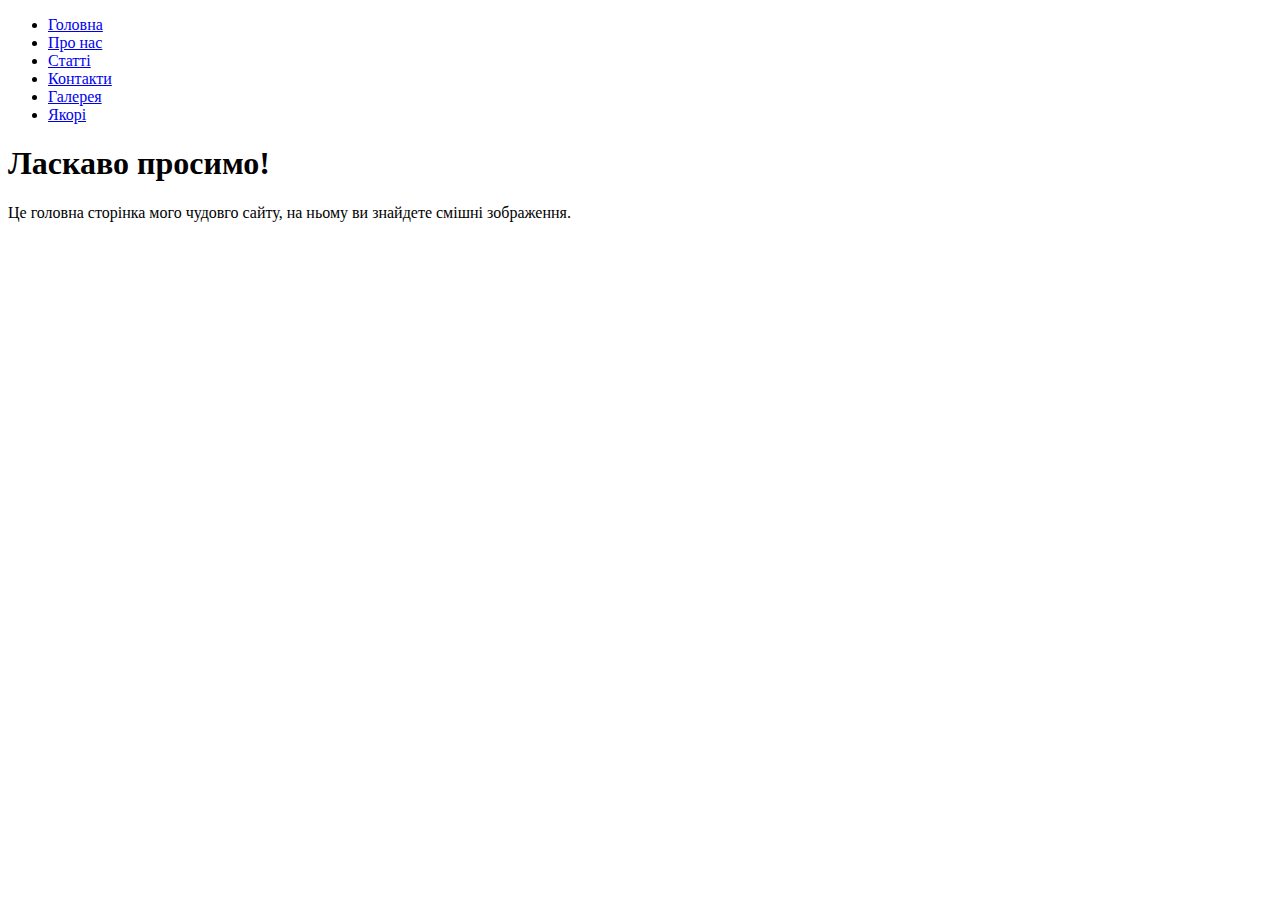
<file: index.html>
<!DOCTYPE html>
<html lang="en">
<head>
    <meta charset="UTF-8">
    <meta name="viewport" content="width=device-width, initial-scale=1.0">
    <title>Головна</title>
</head>
<body>
    <header>
        <nav>
            <ul>
                <li><a href="index.html">Головна</a></li>
                <li><a href="pages/about.html">Про нас</a></li>
                <li><a href="pages/articles.html">Статті</a></li>
                <li><a href="pages/contacts.html">Контакти</a></li>
                <li><a href="pages/gallery.html">Галерея</a></li>
                <li><a href="pages/anchor.html">Якорі</a></li>
            </ul>
        </nav>
    </header>
    <main>
        <h1>Ласкаво просимо!</h1>
        <p>Це головна сторінка мого чудовго сайту, на ньому ви знайдете смішні зображення.</p>
    </main>
</body>
</html>
</file>
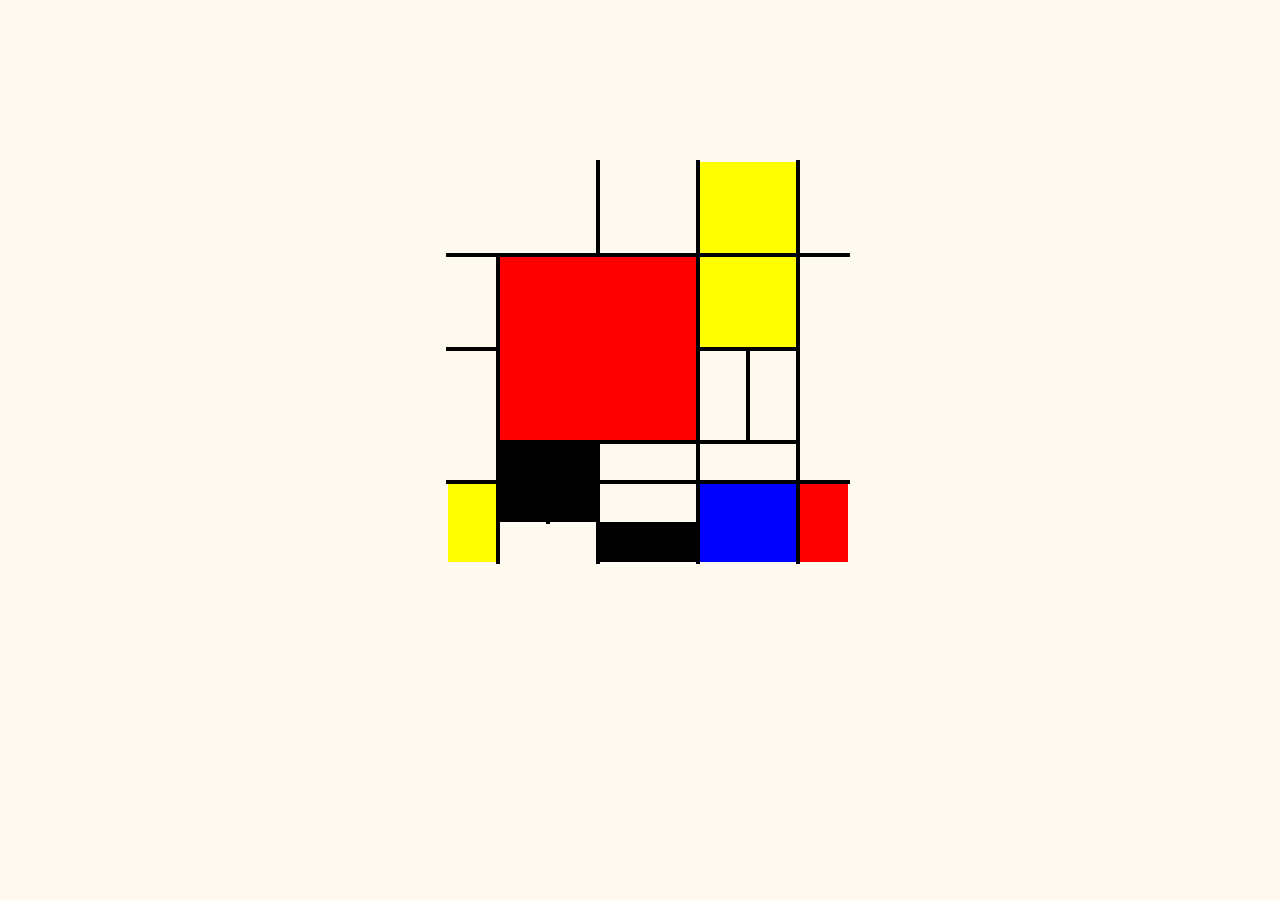
<file: home-work-3/index.html>
<!DOCTYPE html>
<html lang="uk">
<head>
    <meta charset="UTF-8">
    <meta name="viewport" content="width=device-width, initial-scale=1.0">
    <title>CSS Селектори</title>
    <link rel="stylesheet" href="style.css">
</head>
<body>

    <table id="table2">
        <tr>
          <td class="remove-border-top remove-border-left" colspan="3">&nbsp</td>
          <td class="remove-border-top" colspan="2">&nbsp</td>
          <td class="remove-border-top yellow" colspan="3">&nbsp</td>
          <td class="remove-border-top remove-border-right">&nbsp</td>
        </tr>
        <tr class="remove-border-right remove-border-bottom">
          <td class="remove-border-left">&nbsp</td>
          <td class="remove-border-bottom red" colspan="4">&nbsp</td>
          <td class="yellow" colspan="3">&nbsp</td>
        </tr>
        <tr class="remove-border-right remove-border-bottom">
          <td class="remove-border-left" rowspan="2">&nbsp</td>
          <td class="red" colspan="4">&nbsp</td>
          <td>&nbsp</td>
          <td>&nbsp</td>
        </tr>
        <tr class="remove-border-right sm">
          <td class="remove-border-right black">&nbsp</td>
          <td class="black">&nbsp</td>
          <td class="remove-border-right">&nbsp</td>
          <td>&nbsp</td>
          <td class="remove-border-right">&nbsp</td>
          <td>&nbsp</td>
        </tr>
        <tr class="remove-border-bottom remove-border-right sm">
          <td class="remove-border-left remove-border-bottom yellow">&nbsp</td>
          <td class="remove-border-bottom black">&nbsp</td>
          <td class="remove-border-bottom black">&nbsp</td>
          <td class="remove-border-bottom remove-border-right">&nbsp</td>
          <td class="remove-border-bottom">&nbsp</td>
          <td class="remove-border-bottom blue" colspan="3">&nbsp</td>
          <td class="remove-border-bottom remove-border-right red">&nbsp</td>
        </tr>
        <tr class="remove-border-bottom remove-border-right sm">
          <td class="remove-border-left remove-border-bottom yellow">&nbsp</td>
          <td class="remove-border-bottom remove-border-right">&nbsp</td>
          <td class="remove-border-bottom">&nbsp</td>
          <td class="remove-border-bottom remove-border-right black">&nbsp</td>
          <td class="remove-border-bottom black">&nbsp</td>
          <td class="remove-border-bottom blue" colspan="3">&nbsp</td>
          <td class="remove-border-bottom remove-border-right red">&nbsp</td>
        </tr>
      </table>

</body>
</html>
</file>
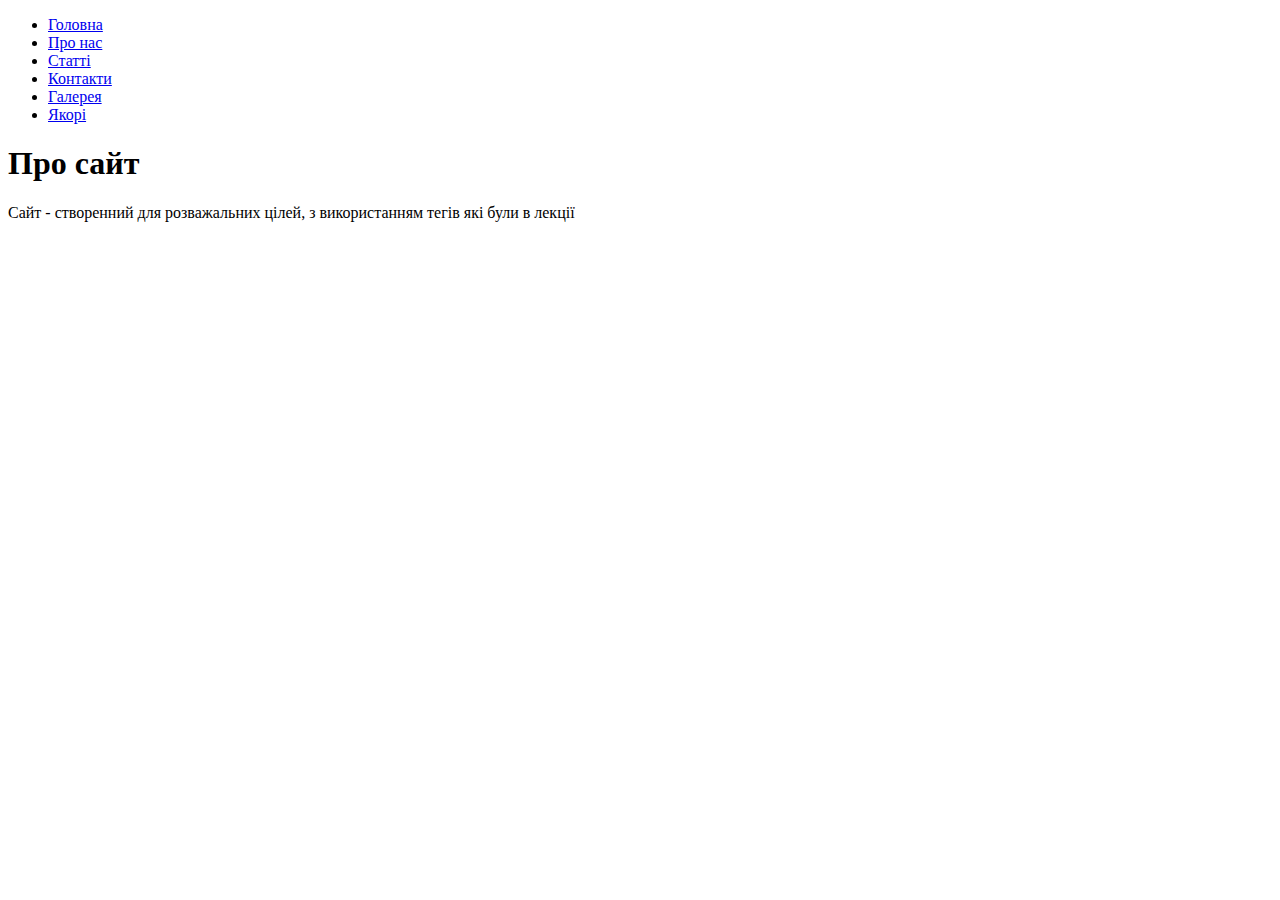
<file: pages/about.html>
<!DOCTYPE html>
<html lang="en">
<head>
    <meta charset="UTF-8">
    <meta name="viewport" content="width=device-width, initial-scale=1.0">
    <title>Про мене</title>
</head>
<body>
    <header>
        <nav>
           <ul>
            <li><a href="../index.html">Головна</a></li>
            <li><a href="about.html">Про нас</a></li>
            <li><a href="articles.html">Статті</a></li>
            <li><a href="contacts.html">Контакти</a></li>
            <li><a href="gallery.html">Галерея</a></li>
            <li><a href="anchor.html">Якорі</a></li>
            </ul>
        </nav>
    </header>
    <main>
        <h1>Про сайт</h1>
        <p>Сайт - створенний для розважальних цілей, з використанням тегів які були в лекції</p>
    </main>
</body>
</html>
</file>
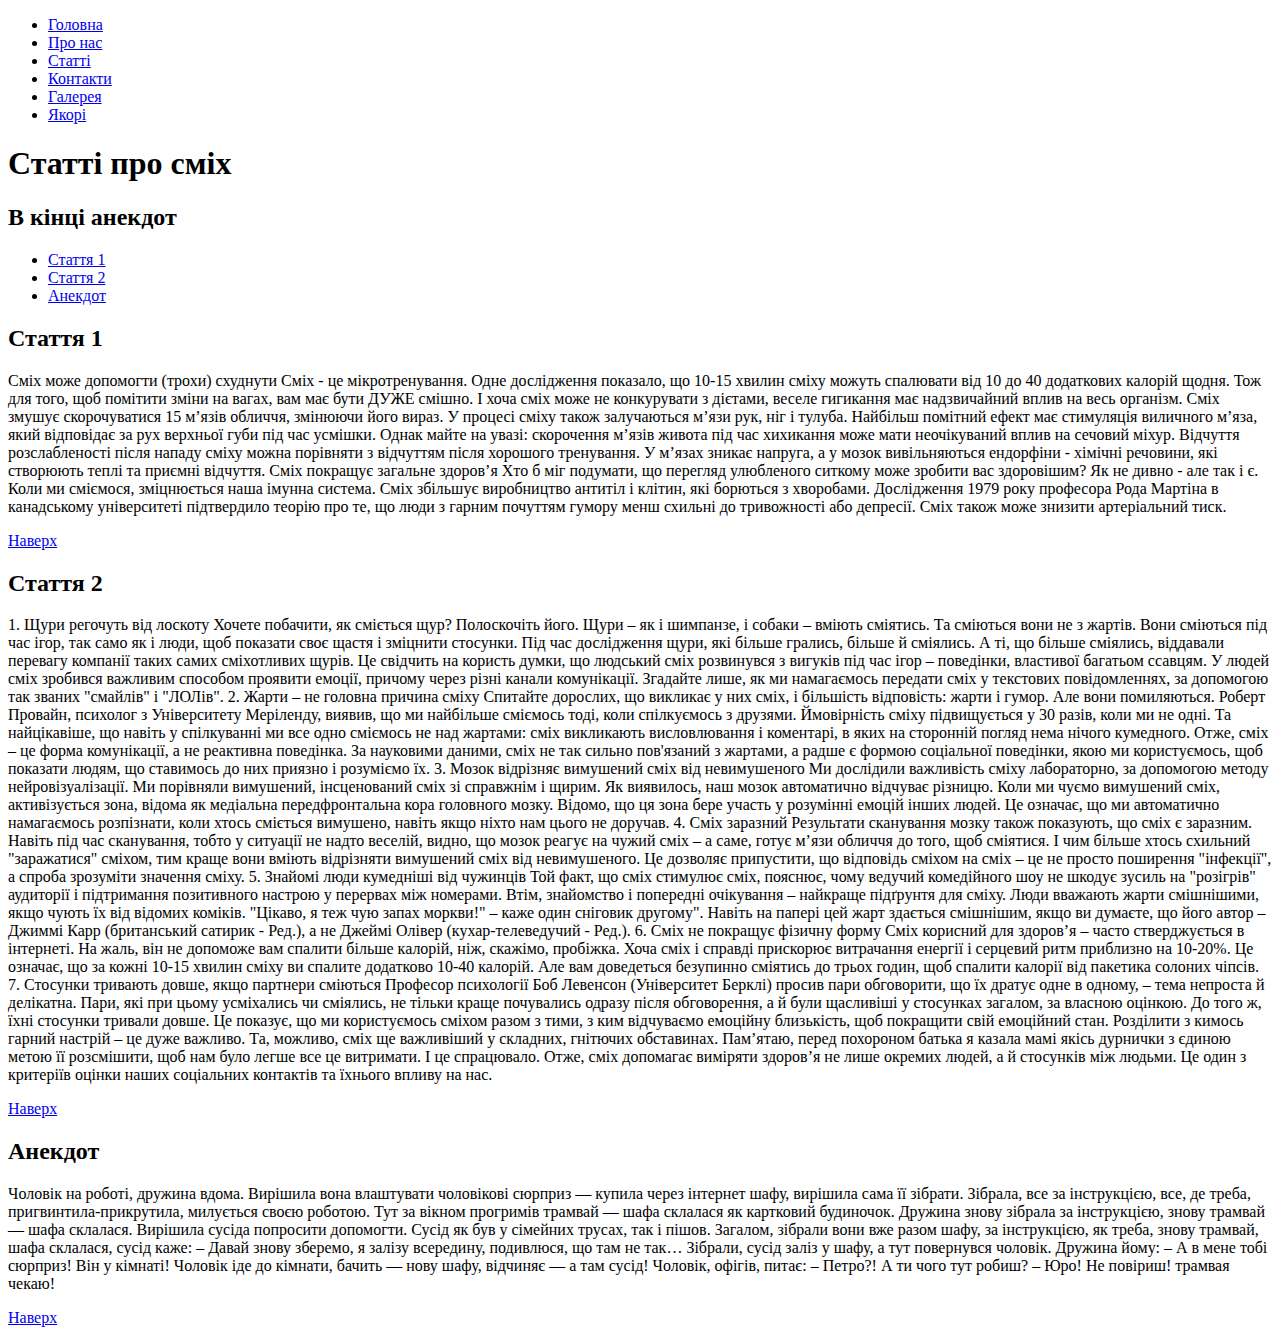
<file: pages/anchor.html>
<!DOCTYPE html>
<html lang="uk">
<head>
    <meta charset="UTF-8">
    <meta name="viewport" content="width=device-width, initial-scale=1.0">
    <title>Якорі</title>
</head>
<body>
    <header>
        <nav>
           <ul>
            <li><a href="../index.html">Головна</a></li>
            <li><a href="about.html">Про нас</a></li>
            <li><a href="articles.html">Статті</a></li>
            <li><a href="contacts.html">Контакти</a></li>
            <li><a href="gallery.html">Галерея</a></li>
            <li><a href="anchor.html">Якорі</a></li>
            </ul>
        </nav>
    </header>
    <main>
        <h1>Статті про сміх</h1>
        <h2>В кінці анекдот</h2>
        <ul>
            <li><a href="#section1">Стаття 1</a></li>
            <li><a href="#section2">Стаття 2</a></li>
            <li><a href="#section3">Анекдот</a></li>
        </ul>
        
        <section id="section1">
            <h2>Стаття 1</h2>
            <p>Сміх може допомогти (трохи) схуднути
                Сміх - це мікротренування. Одне дослідження показало, що 10-15 хвилин сміху можуть спалювати від 10 до 40 додаткових калорій щодня. Тож для того, щоб помітити зміни на вагах, вам має бути ДУЖЕ смішно.
                
                І хоча сміх може не конкурувати з дієтами, веселе гигикання має надзвичайний вплив на весь організм. Сміх змушує скорочуватися 15 м’язів обличчя, змінюючи його вираз. У процесі сміху також залучаються м’язи рук, ніг і тулуба.
                
                Найбільш помітний ефект має стимуляція виличного м’яза, який відповідає за рух верхньої губи під час усмішки. Однак майте на увазі: скорочення м’язів живота під час хихикання може мати неочікуваний вплив на сечовий міхур.
                
                Відчуття розслабленості після нападу сміху можна порівняти з відчуттям після хорошого тренування. У м’язах зникає напруга, а у мозок вивільняються ендорфіни - хімічні речовини, які створюють теплі та приємні відчуття.
                
                Сміх покращує загальне здоров’я
                Хто б міг подумати, що перегляд улюбленого ситкому може зробити вас здоровішим? Як не дивно - але так і є.
                
                Коли ми сміємося, зміцнюється наша імунна система. Сміх збільшує виробництво антитіл і клітин, які борються з хворобами.
                
                Дослідження 1979 року професора Рода Мартіна в канадському університеті підтвердило теорію про те, що люди з гарним почуттям гумору менш схильні до тривожності або депресії. Сміх також може знизити артеріальний тиск.</p>
            <a href="#top">Наверх</a>
        </section>
        
        <section id="section2">
            <h2>Стаття 2</h2>
            <p>1. Щури регочуть від лоскоту
                Хочете побачити, як сміється щур? Полоскочіть його. Щури – як і шимпанзе, і собаки – вміють сміятись. Та сміються вони не з жартів. Вони сміються під час ігор, так само як і люди, щоб показати своє щастя і зміцнити стосунки.
                
                Під час дослідження щури, які більше грались, більше й сміялись. А ті, що більше сміялись, віддавали перевагу компанії таких самих сміхотливих щурів.
                
                Це свідчить на користь думки, що людський сміх розвинувся з вигуків під час ігор – поведінки, властивої багатьом ссавцям.
                
                У людей сміх зробився важливим способом проявити емоції, причому через різні канали комунікації. Згадайте лише, як ми намагаємось передати сміх у текстових повідомленнях, за допомогою так званих "смайлів" і "ЛОЛів".
                
                2. Жарти – не головна причина сміху
                Спитайте дорослих, що викликає у них сміх, і більшість відповість: жарти і гумор. Але вони помиляються.
                
                Роберт Провайн, психолог з Університету Меріленду, виявив, що ми найбільше сміємось тоді, коли спілкуємось з друзями.
                
                Ймовірність сміху підвищується у 30 разів, коли ми не одні.
                
                Та найцікавіше, що навіть у спілкуванні ми все одно сміємось не над жартами: сміх викликають висловлювання і коментарі, в яких на сторонній погляд нема нічого кумедного.
                
                Отже, сміх – це форма комунікації, а не реактивна поведінка.
                
                За науковими даними, сміх не так сильно пов'язаний з жартами, а радше є формою соціальної поведінки, якою ми користуємось, щоб показати людям, що ставимось до них приязно і розуміємо їх. 3. Мозок відрізняє вимушений сміх від невимушеного
                Ми дослідили важливість сміху лабораторно, за допомогою методу нейровізуалізації. Ми порівняли вимушений, інсценований сміх зі справжнім і щирим.
                
                Як виявилось, наш мозок автоматично відчуває різницю. Коли ми чуємо вимушений сміх, активізується зона, відома як медіальна передфронтальна кора головного мозку.
                
                Відомо, що ця зона бере участь у розумінні емоцій інших людей.
                
                Це означає, що ми автоматично намагаємось розпізнати, коли хтось сміється вимушено, навіть якщо ніхто нам цього не доручав.
                
                4. Сміх заразний
                Результати сканування мозку також показують, що сміх є заразним. Навіть під час сканування, тобто у ситуації не надто веселій, видно, що мозок реагує на чужий сміх – а саме, готує м’язи обличчя до того, щоб сміятися.
                
                І чим більше хтось схильний "заражатися" сміхом, тим краще вони вміють відрізняти вимушений сміх від невимушеного.
                
                Це дозволяє припустити, що відповідь сміхом на сміх – це не просто поширення "інфекції", а спроба зрозуміти значення сміху.
                
                5. Знайомі люди кумедніші від чужинців
                Той факт, що сміх стимулює сміх, пояснює, чому ведучий комедійного шоу не шкодує зусиль на "розігрів" аудиторії і підтримання позитивного настрою у перервах між номерами.
                
                Втім, знайомство і попередні очікування – найкраще підґрунтя для сміху.
                
                Люди вважають жарти смішнішими, якщо чують їх від відомих коміків.
                
                "Цікаво, я теж чую запах моркви!" – каже один сніговик другому". Навіть на папері цей жарт здається смішнішим, якщо ви думаєте, що його автор – Джиммі Карр (британський сатирик - Ред.), а не Джеймі Олівер (кухар-телеведучий - Ред.).
                
                6. Сміх не покращує фізичну форму
                Сміх корисний для здоров’я – часто стверджується в інтернеті.
                
                На жаль, він не допоможе вам спалити більше калорій, ніж, скажімо, пробіжка.
                
                Хоча сміх і справді прискорює витрачання енергії і серцевий ритм приблизно на 10-20%. Це означає, що за кожні 10-15 хвилин сміху ви спалите додатково 10-40 калорій.
                
                Але вам доведеться безупинно сміятись до трьох годин, щоб спалити калорії від пакетика солоних чіпсів.
                
                7. Стосунки тривають довше, якщо партнери сміються
                Професор психології Боб Левенсон (Університет Берклі) просив пари обговорити, що їх дратує одне в одному, – тема непроста й делікатна.
                
                Пари, які при цьому усміхались чи сміялись, не тільки краще почувались одразу після обговорення, а й були щасливіші у стосунках загалом, за власною оцінкою. До того ж, їхні стосунки тривали довше.
                
                Це показує, що ми користуємось сміхом разом з тими, з ким відчуваємо емоційну близькість, щоб покращити свій емоційний стан.
                
                Розділити з кимось гарний настрій – це дуже важливо. Та, можливо, сміх ще важливіший у складних, гнітючих обставинах.
                
                Пам’ятаю, перед похороном батька я казала мамі якісь дурнички з єдиною метою її розсмішити, щоб нам було легше все це витримати. І це спрацювало.
                
                Отже, сміх допомагає виміряти здоров’я не лише окремих людей, а й стосунків між людьми. Це один з критеріїв оцінки наших соціальних контактів та їхнього впливу на нас.</p>
            <a href="#top">Наверх</a>
        </section>
        
        <section id="section3">
            <h2>Анекдот</h2>
            <p>Чоловік на роботі, дружина вдома. Вирішила вона влаштувати чоловікові сюрприз — купила через інтернет шафу, вирішила сама її зібрати. Зібрала, все за інструкцією, все, де треба, пригвинтила-прикрутила, милується своєю роботою. Тут за вікном прогримів трамвай — шафа склалася як картковий будиночок. Дружина знову зібрала за інструкцією, знову трамвай — шафа склалася. Вирішила сусіда попросити допомогти. Сусід як був у сімейних трусах, так і пішов. Загалом, зібрали вони вже разом шафу, за інструкцією, як треба, знову трамвай, шафа склалася, сусід каже:
                – Давай знову зберемо, я залізу всередину, подивлюся, що там не так…
                Зібрали, сусід заліз у шафу, а тут повернувся чоловік. Дружина йому:
                – А в мене тобі сюрприз! Він у кімнаті! Чоловік іде до кімнати, бачить — нову шафу, відчиняє — а там сусід! Чоловік, офігів, питає:
                – Петро?! А ти чого тут робиш?
                – Юро! Не повіриш! трамвая чекаю!</p>
            <a href="#top">Наверх</a>
        </section>
    </main>
</body>
</html>
</file>
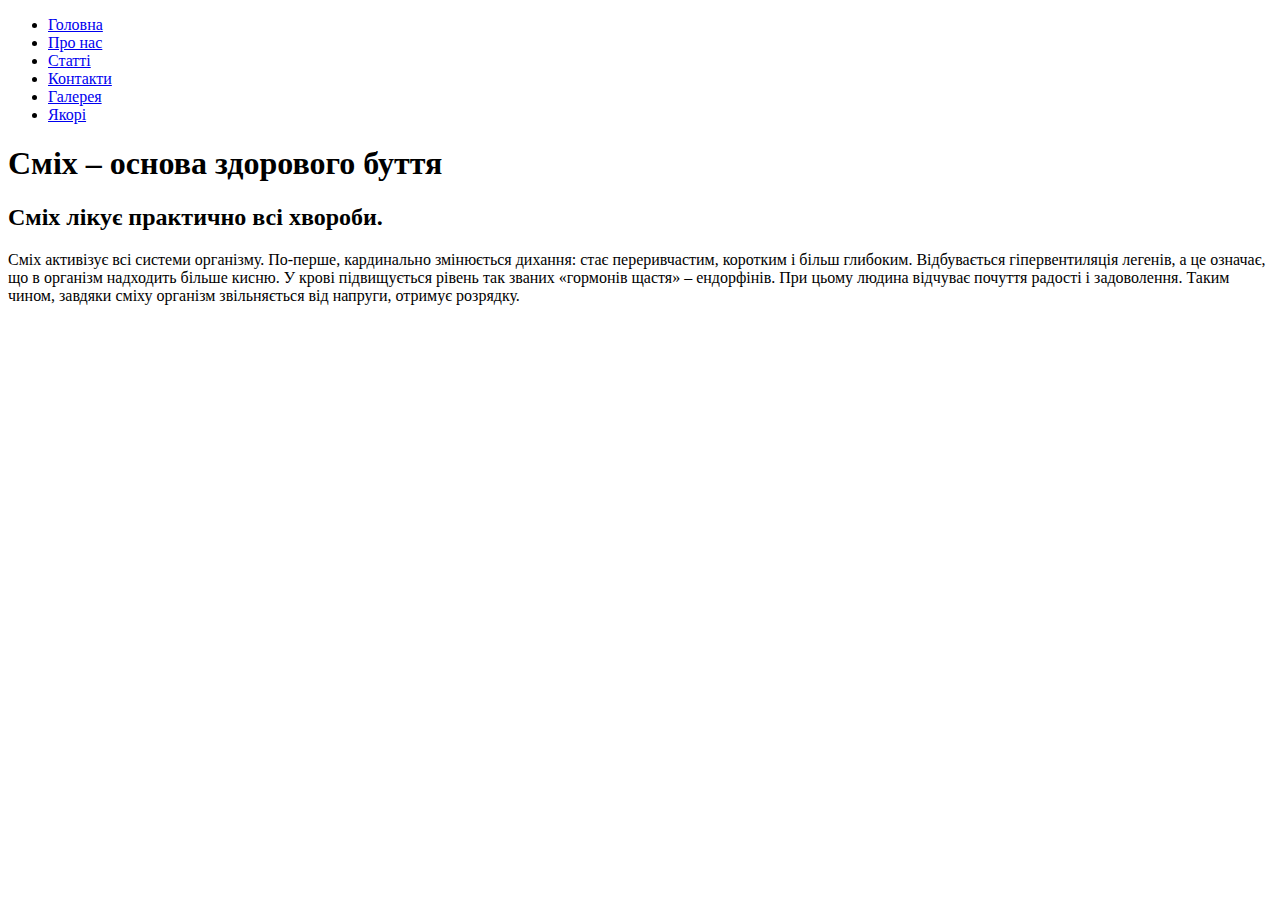
<file: pages/articles.html>
<!DOCTYPE html>
<html lang="en">
<head>
    <meta charset="UTF-8">
    <meta name="viewport" content="width=device-width, initial-scale=1.0">
    <title>Статті</title>
</head>
<body>
    <header>
        <nav>
           <ul>
                <li><a href="../index.html">Головна</a></li>
                <li><a href="about.html">Про нас</a></li>
                <li><a href="articles.html">Статті</a></li>
                <li><a href="contacts.html">Контакти</a></li>
                <li><a href="gallery.html">Галерея</a></li>
                <li><a href="anchor.html">Якорі</a></li>
            </ul>
        </nav>
    </header>
    <main>
        <h1>Сміх – основа здорового буття</h1>
        <article>
            <h2>Сміх лікує практично всі хвороби.</h2>
            <p> Сміх активізує всі системи організму. По-перше, кардинально змінюється дихання: стає переривчастим, коротким і більш глибоким. Відбувається гіпервентиляція легенів, а це означає, що в організм надходить більше кисню. У крові підвищується рівень так званих «гормонів щастя» – ендорфінів. При цьому людина відчуває почуття радості і задоволення. Таким чином, завдяки сміху організм звільняється від напруги, отримує розрядку.</p>
        </article>

    </main>
</body>
</html>
</file>
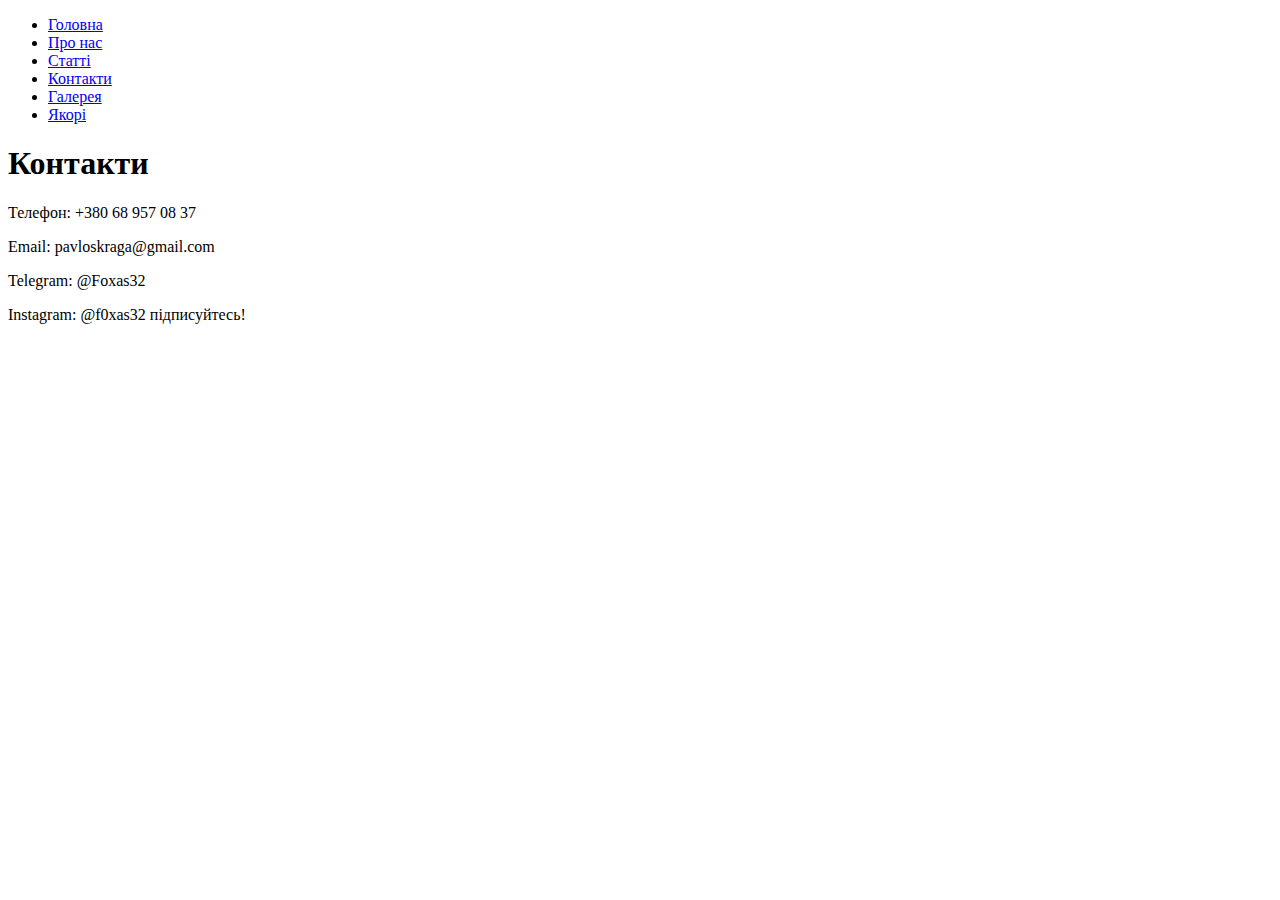
<file: pages/contacts.html>
<!DOCTYPE html>
<html lang="en">
<head>
    <meta charset="UTF-8">
    <meta name="viewport" content="width=device-width, initial-scale=1.0">
    <title>Контакти</title>
</head>
<body>
    <header>
        <nav>
           <ul>
            <li><a href="../index.html">Головна</a></li>
            <li><a href="about.html">Про нас</a></li>
            <li><a href="articles.html">Статті</a></li>
            <li><a href="contacts.html">Контакти</a></li>
            <li><a href="gallery.html">Галерея</a></li>
            <li><a href="anchor.html">Якорі</a></li>
            </ul>
        </nav>
    </header>
    <main>
        <h1>Контакти</h1>
        <p>Телефон: +380 68 957 08 37</p>
        <p>Email: pavloskraga@gmail.com</p>
        <p>Telegram: @Foxas32</p>
        <p>Instagram: @f0xas32 підписуйтесь!</p>
      </main>
    
</body>
</html>
</file>
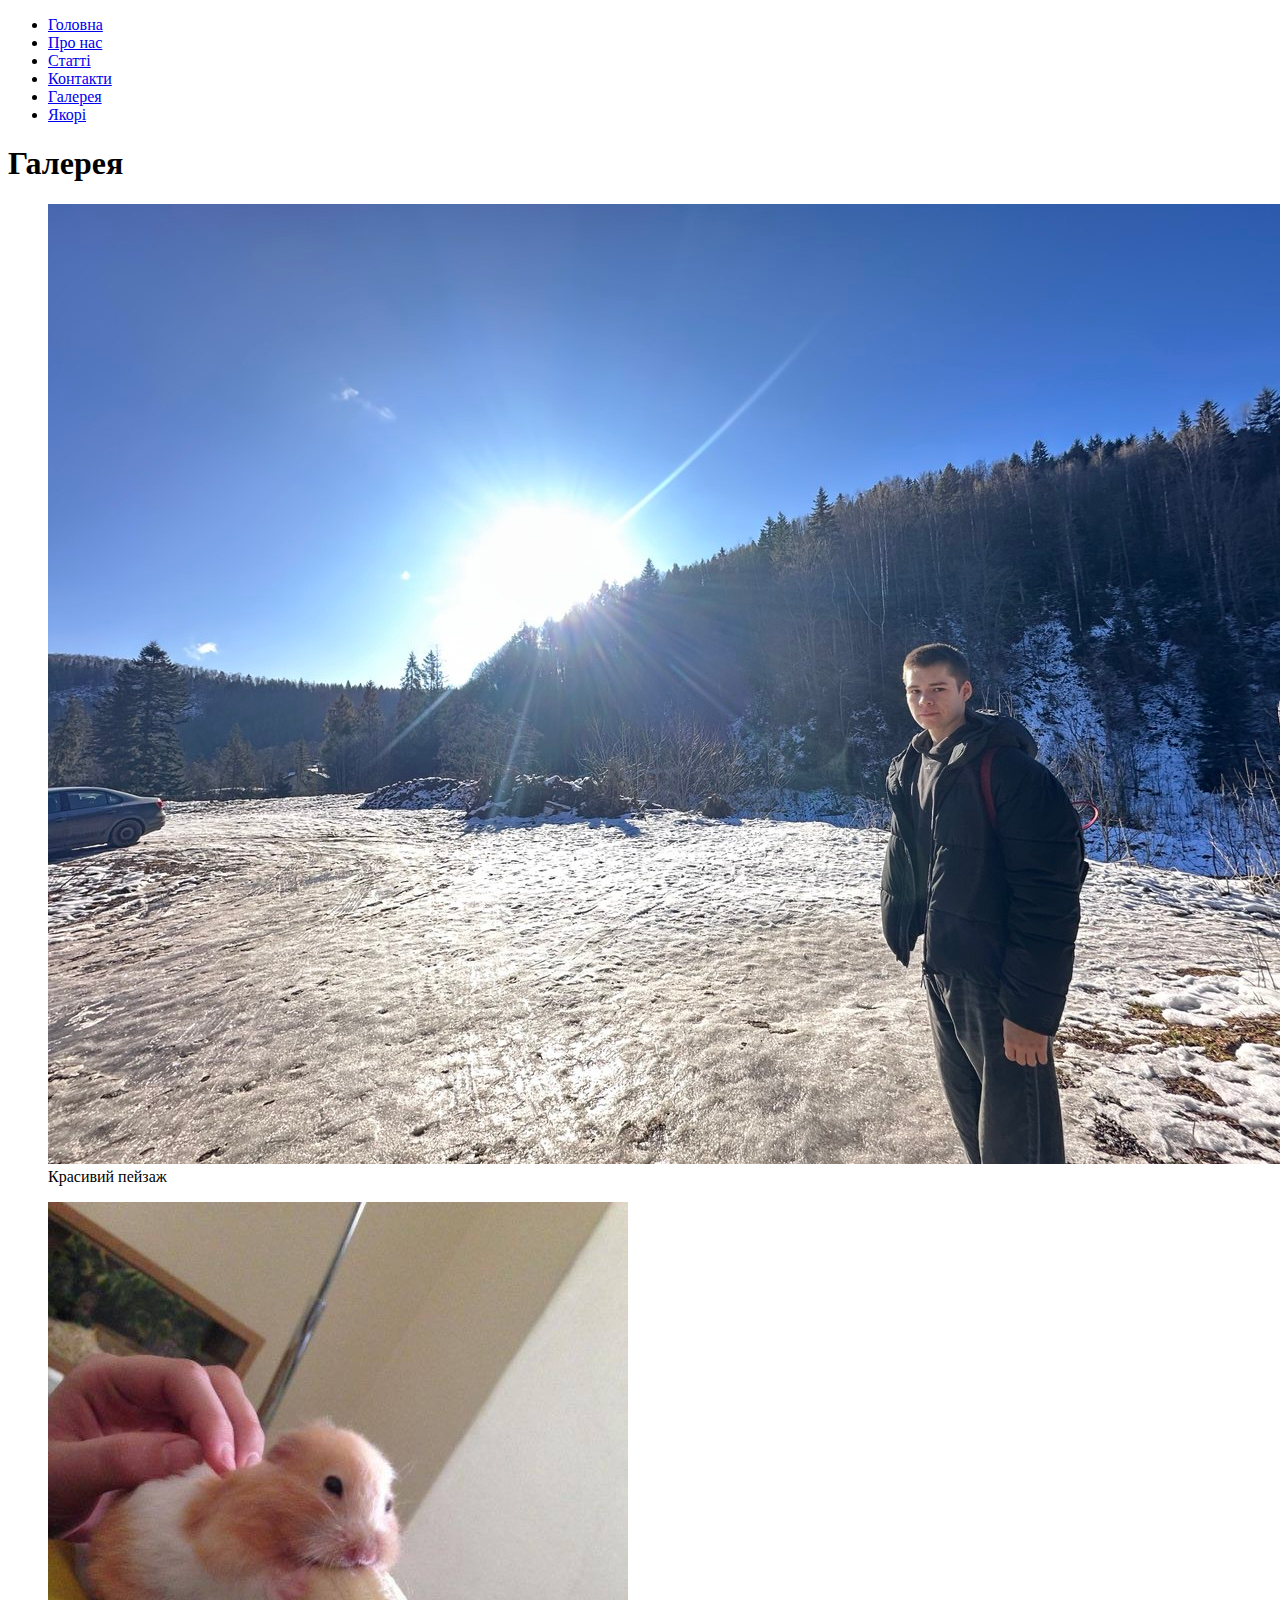
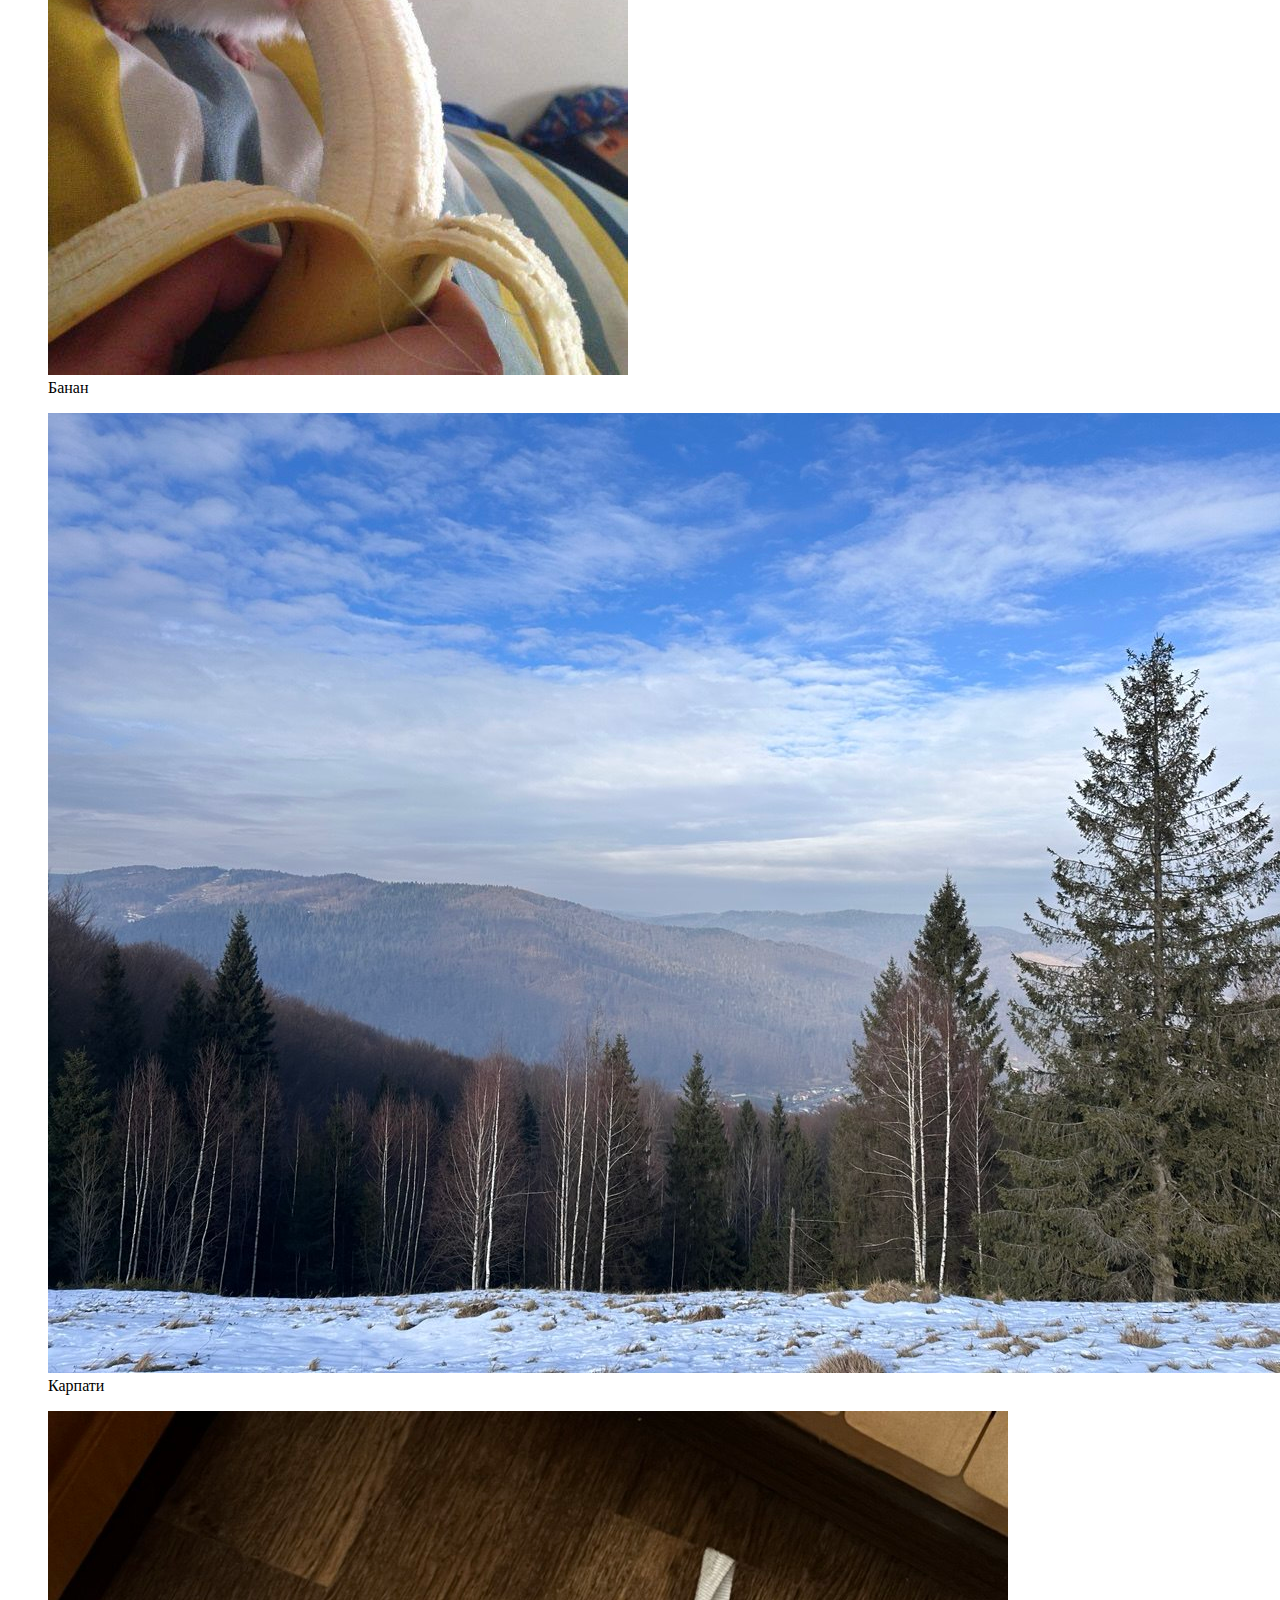
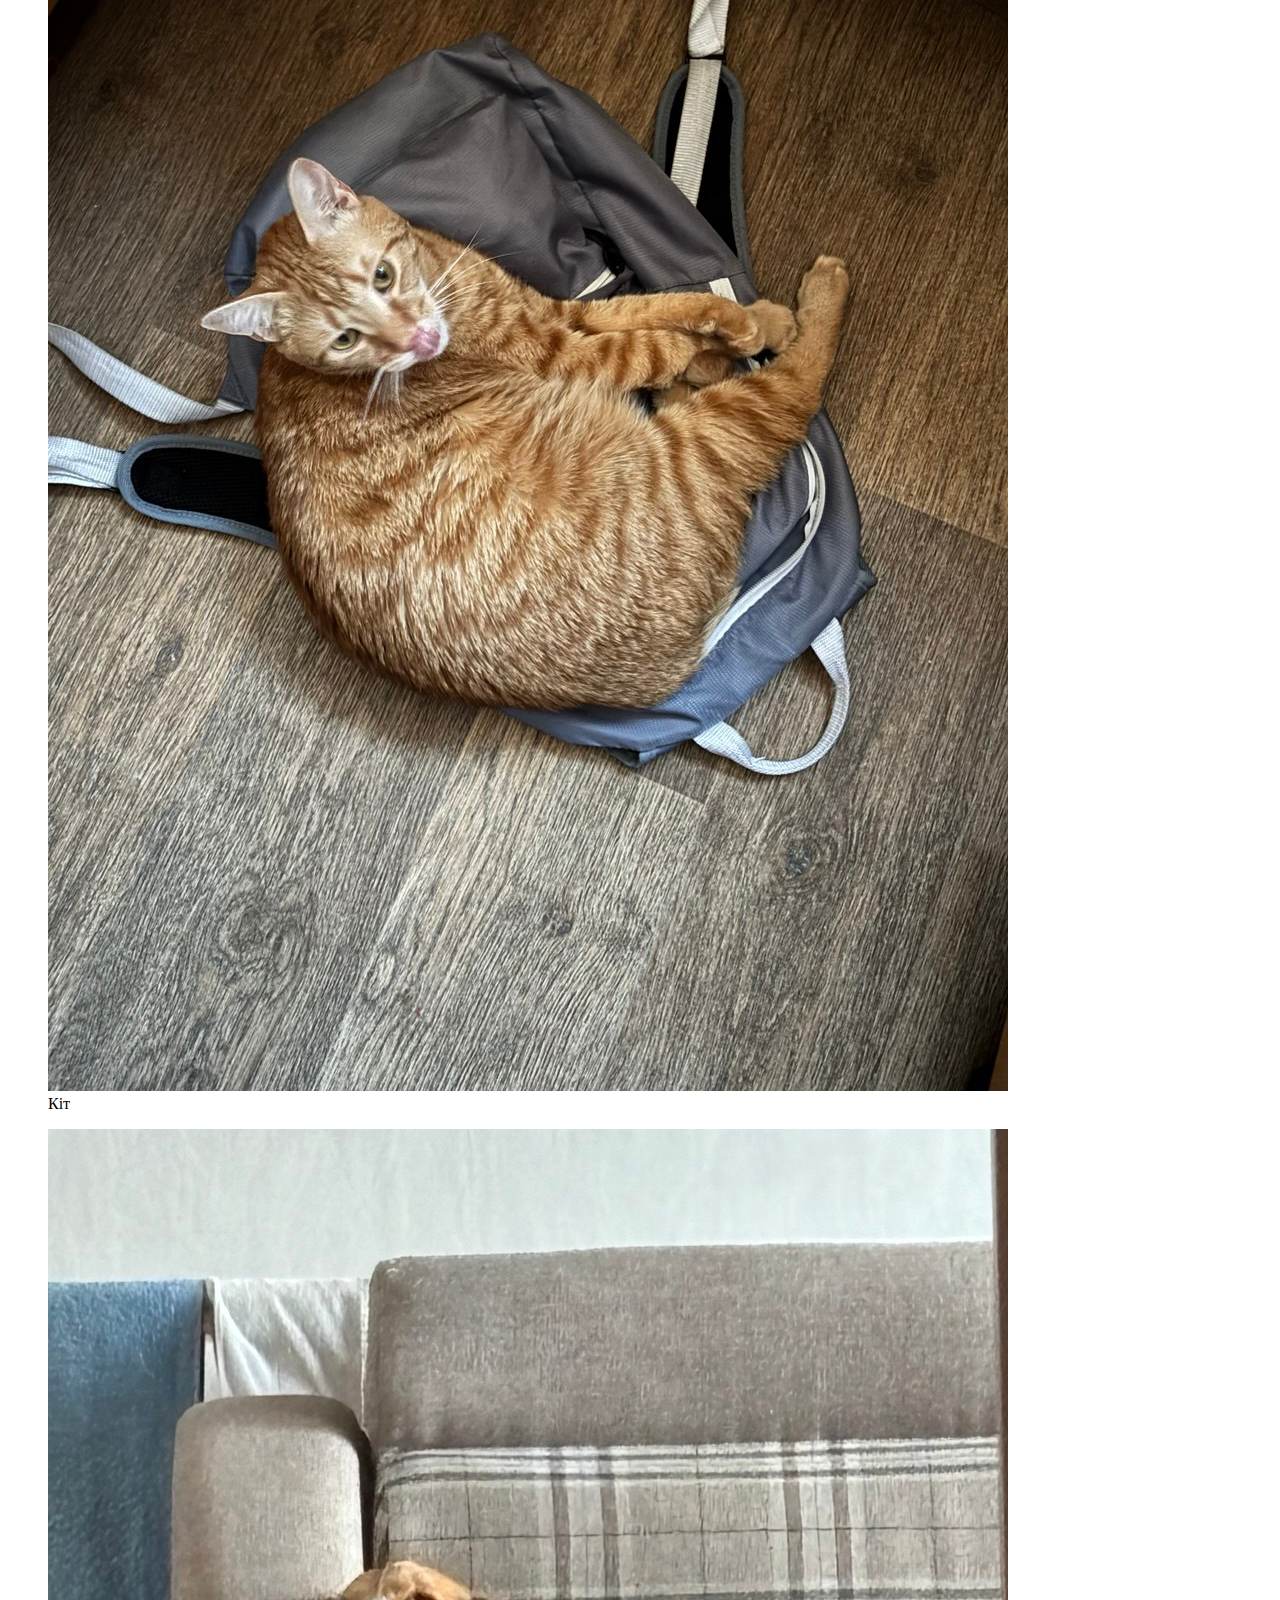
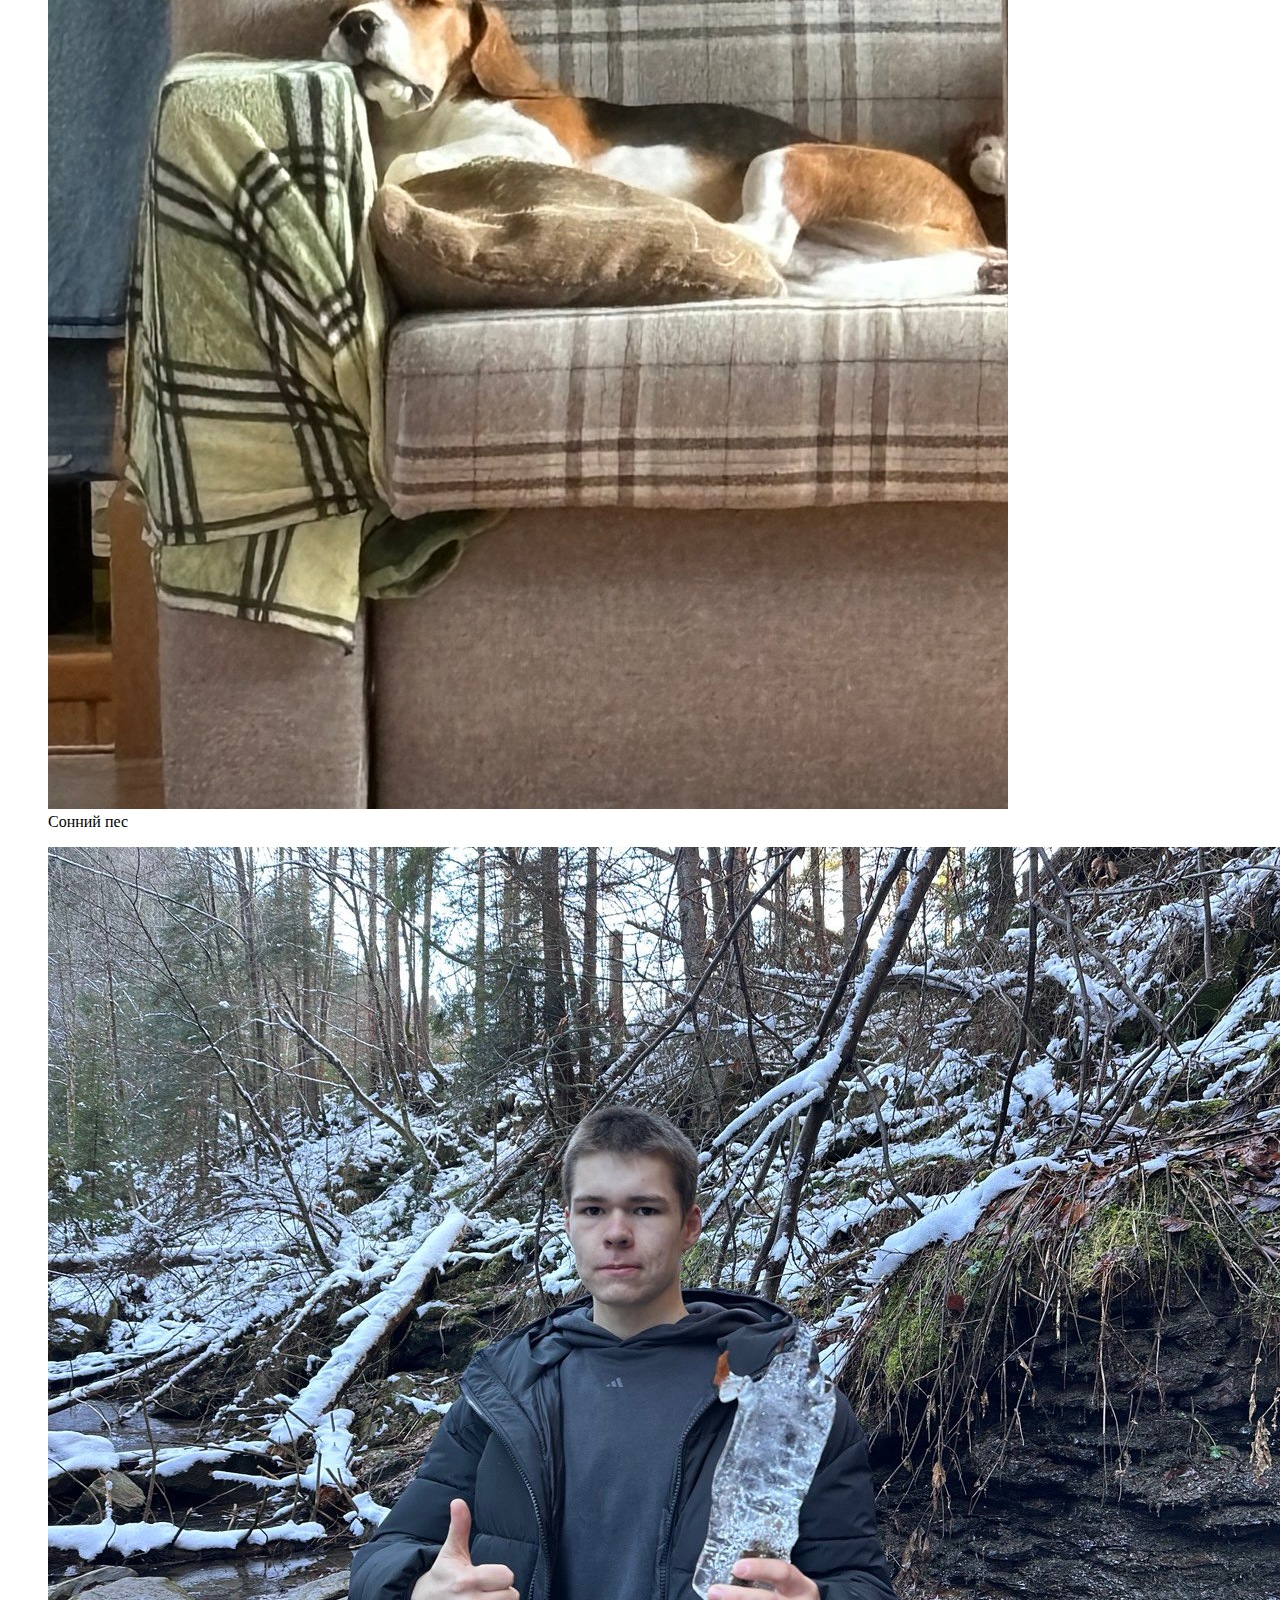
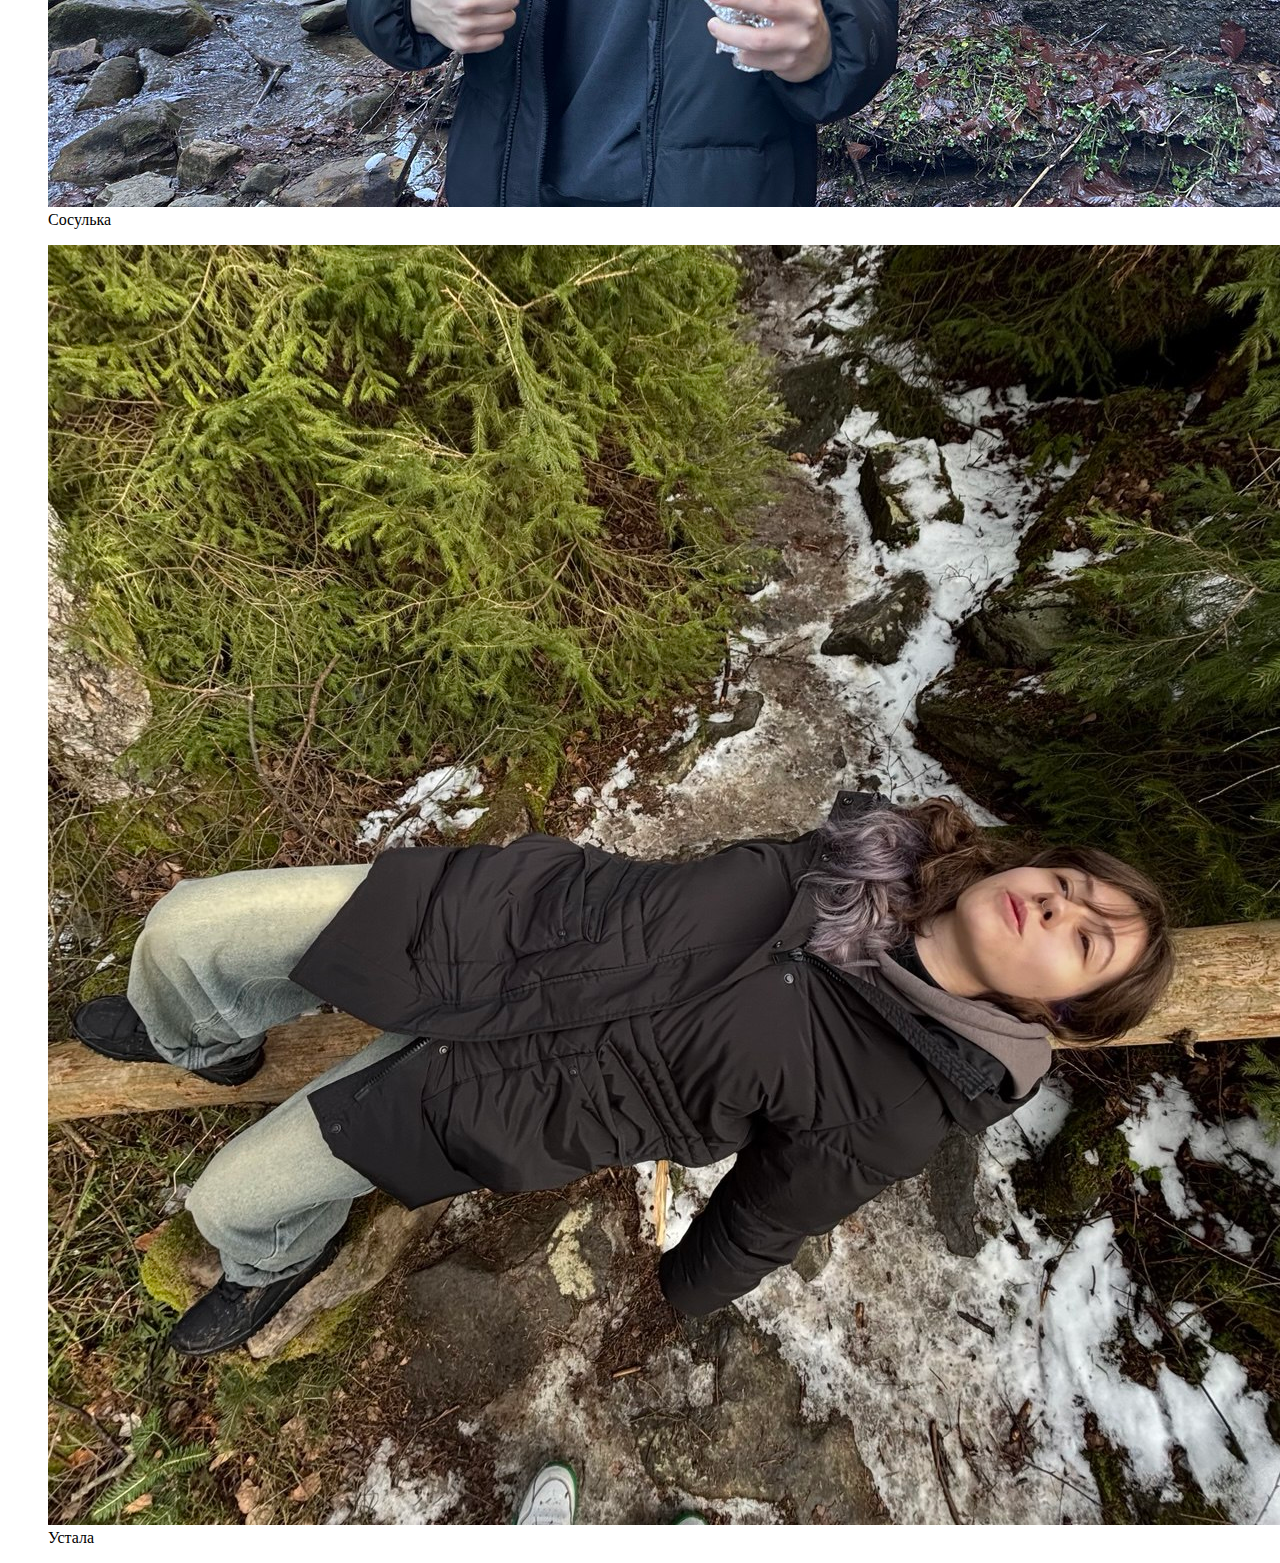
<file: pages/gallery.html>
<!DOCTYPE html>
<html lang="en">
<head>
    <meta charset="UTF-8">
    <meta name="viewport" content="width=device-width, initial-scale=1.0">
    <title>Галерея</title>
</head>
<body>
    <header>
        <nav>
           <ul>
            <li><a href="../index.html">Головна</a></li>
            <li><a href="about.html">Про нас</a></li>
            <li><a href="articles.html">Статті</a></li>
            <li><a href="contacts.html">Контакти</a></li>
            <li><a href="gallery.html">Галерея</a></li>
            <li><a href="anchor.html">Якорі</a></li>
           </ul>
        </nav>
    </header>
    <main>
        <h1>Галерея</h1>
        <div class="gallery">
            <figure>
                <a href="../images/krasivo.jpg" target="_blank"><img src="../images/krasivo.jpg" alt="Красиво"></a>
                <figcaption>Красивий пейзаж</figcaption>
            </figure>
            <figure>
                <a href="../images/banana.jpg" target="_blank"><img src="../images/banana.jpg" alt="Банан"></a>
                <figcaption>Банан</figcaption>
            </figure>
            <figure>
                <a href="../images/carpati.jpg" target="_blank"><img src="../images/carpati.jpg" alt="Карпати"></a>
                <figcaption>Карпати</figcaption>
            </figure>
            <figure>
                <a href="../images/cat.jpg" target="_blank"><img src="../images/cat.jpg" alt="Кіт"></a>
                <figcaption>Кіт</figcaption>
            </figure>
            <figure>
                <a href="../images/sleepy.jpg" target="_blank"><img src="../images/sleepy.jpg" alt="Сонний"></a>
                <figcaption>Сонний пес</figcaption>
            </figure>
            <figure>
                <a href="../images/sosulka.jpg" target="_blank"><img src="../images/sosulka.jpg" alt="Сосулька"></a>
                <figcaption>Сосулька</figcaption>
            </figure>
            <figure>
                <a href="../images/love.jpg" target="_blank"><img src="../images/love.jpg" alt="Сосулька"></a>
                <figcaption>Устала</figcaption>
            </figure>
        </div>
    </main>
</body>
</html>
</file>
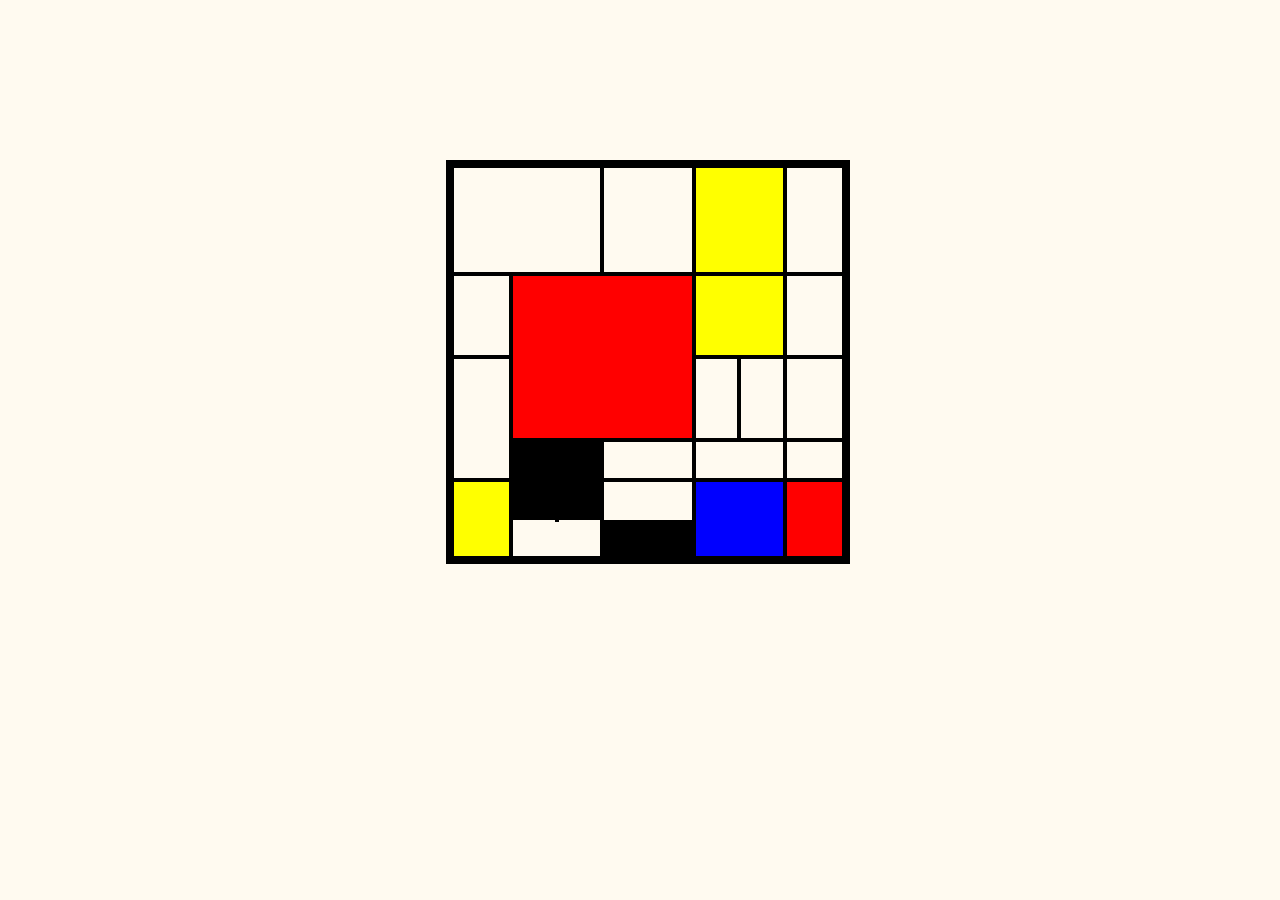
<file: home-work-4/task-3/mondrian.html>
<!DOCTYPE html>
<html lang="en">
<head>
    <meta charset="UTF-8">
    <meta name="viewport" content="width=device-width, initial-scale=1.0">
    <title>Mondrian Table</title>
    <link rel="stylesheet" href="style.css">
</head>
<body>
    <table id="table2">
        <tr>
          <td class="remove-border-top remove-border-left" colspan="3"></td>
          <td class="remove-border-top" colspan="2"></td>
          <td class="remove-border-top yellow" colspan="2"></td>
          <td class="remove-border-top remove-border-right"></td>
        </tr>
        <tr class="remove-border-right remove-border-bottom">
          <td class="remove-border-left"></td>
          <td class="remove-border-bottom red" colspan="4"></td>
          <td class="yellow" colspan="2"></td>
          <td></td>
        </tr>
        <tr class="remove-border-right remove-border-bottom">
          <td class="remove-border-left" rowspan="2"></td>
          <td class="red" colspan="4"></td>
          <td></td>
          <td></td>
          <td></td>
        </tr>
        <tr class="remove-border-right sm">
          <td class="remove-border-right black"></td>
          <td class="black"></td>
          <td class="remove-border-right"></td>
          <td></td>
          <td class="remove-border-right"></td>
          <td></td>
          <td></td>
        </tr>
        <tr class="remove-border-bottom remove-border-right sm">
          <td class="remove-border-left remove-border-bottom yellow"></td>
          <td class="remove-border-bottom black"></td>
          <td class="remove-border-bottom black"></td>
          <td class="remove-border-bottom remove-border-right"></td>
          <td class="remove-border-bottom"></td>
          <td class="remove-border-bottom blue" colspan="2"></td>
          <td class="remove-border-bottom remove-border-right red"></td>
        </tr>
        <tr class="remove-border-bottom remove-border-right sm">
          <td class="remove-border-left remove-border-bottom yellow"></td>
          <td class="remove-border-bottom remove-border-right"></td>
          <td class="remove-border-bottom"></td>
          <td class="remove-border-bottom remove-border-right black"></td>
          <td class="remove-border-bottom black"></td>
          <td class="remove-border-bottom blue" colspan="2"></td>
          <td class="remove-border-bottom remove-border-right red"></td>
        </tr>
      </table>
</body>
</html>
</file>
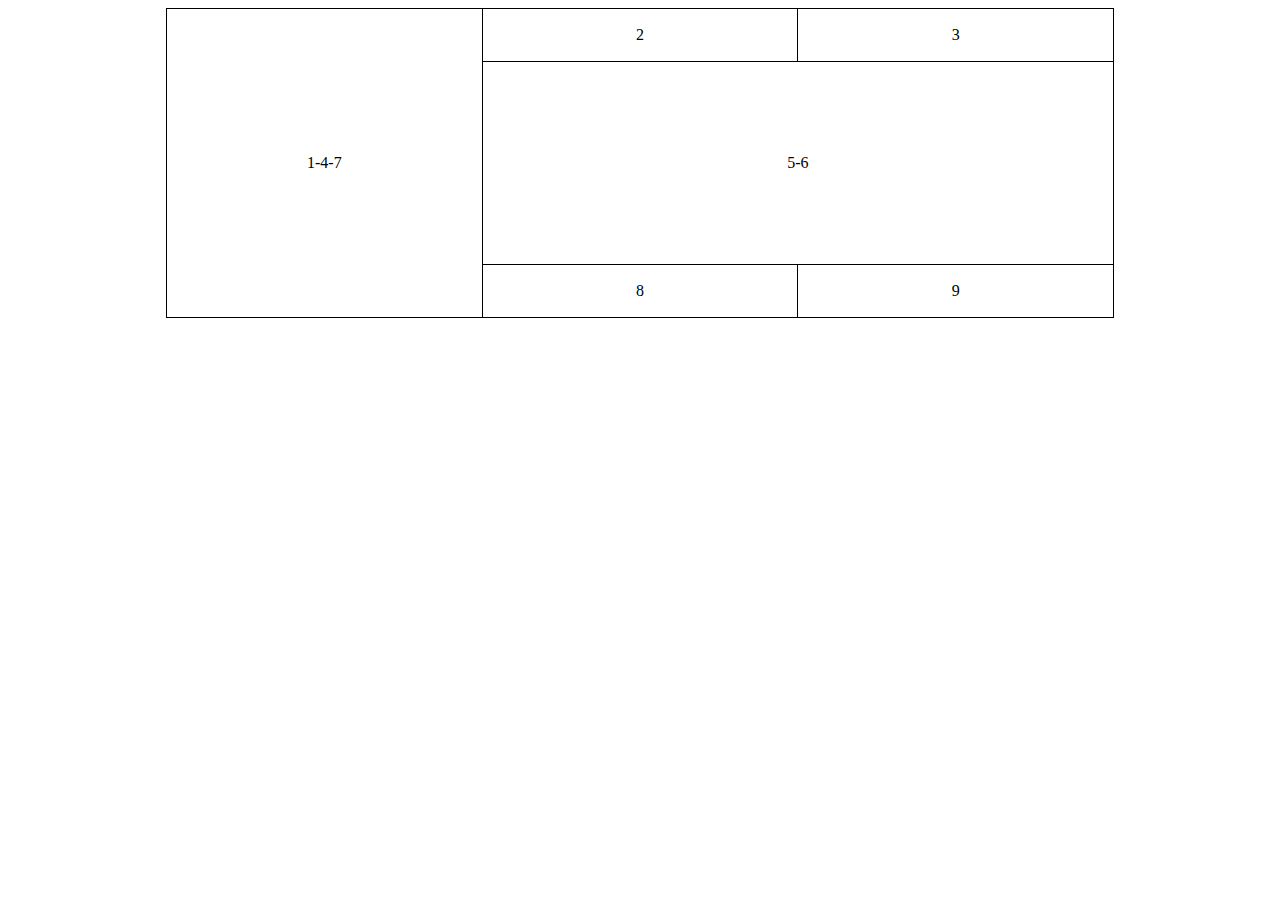
<file: home-work-4/tasks-1-2/table1.html>
<!DOCTYPE html>
<html lang="en">
<head>
    <meta charset="UTF-8">
    <meta name="viewport" content="width=device-width, initial-scale=1.0">
    <title>Table 1</title>
    <link rel="stylesheet" href="style.css">
</head>
<body>
    <table class = "table1">
        <tr>
            <td rowspan="3" class="col1">1-4-7</td>
            <td class="col2">2</td>
            <td class="col3">3</td>
        </tr>
        <tr>
            <td colspan="2" class="cell56">5-6</td>
        </tr>
        <tr>
            <td class="col2">8</td>
            <td class="col3">9</td>
        </tr>
    </table>
    
</body>
</html>
</file>
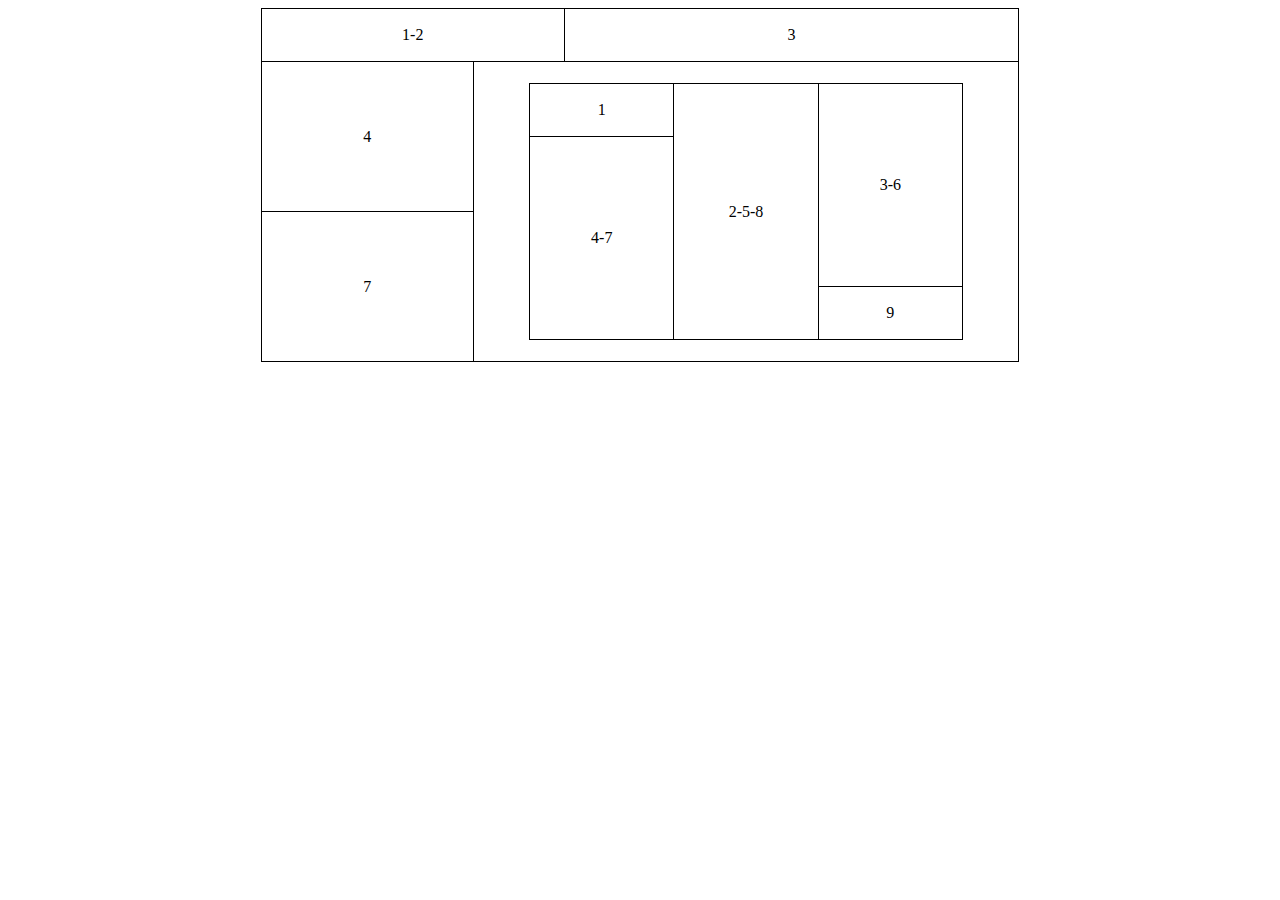
<file: home-work-4/tasks-1-2/table2.html>
<!DOCTYPE html>
<html lang="en">
<head>
    <meta charset="UTF-8">
    <meta name="viewport" content="width=device-width, initial-scale=1.0">
    <title>Table 2</title>
    <link rel="stylesheet" href="style.css">
</head>
<body>
    <table class = "table2">
        <tr>
            <td colspan="2" class = "col1">1-2</td>
            <td class="col3">3</td> 
        </tr>
        <tr>
            <td class="col4">4</td>
            <td rowspan="2" colspan="2" class="container">
                <table class="inside">
                    <tr>
                        <td class="inside-col1">1</td>
                        <td rowspan="3" class="inside-col2">2-5-8</td>
                        <td rowspan="2" class = "inside-col3">3-6</td>
                    </tr>
                    <tr>
                        <td rowspan="2" class="inside-col4">4-7</td>
                    </tr>
                    <tr>
                        <td class = "inside-col5">9</td>
                    </tr>
                </table>
            </td>
        </tr>
        <tr>
            <td class="col7">7</td>
        </tr>
    </table>
</body>
</html>
</file>
<file: home-work-3/style.css>
* {
    box-sizing: border-box;
    background-color: floralwhite;
  }
  
  body {
    margin-top: 160px;
    width: 100%;
    background-color: floralwhite;
  }
  
  table {
    margin: 0 auto;
    empty-cells: show;
    border: 0px solid magenta;
    border: 4px solid black;
    width: 404px;
    height: 404px;
    border-collapse: collapse;
  }
  
  tr {
    border: 4px solid black;
  }
  
  td {
    border: 4px solid black;
  }
  
  .remove-border-left {
    border-left-color: transparent;
  }
  
  .remove-border-top {
    border-top-color: transparent;
  }
  
  .remove-border-right {
    border-right-color: transparent;
  }
  
  .remove-border-bottom {
    border-bottom-color: transparent;
  }
  
  .red {
    background-color: red;
  }
  
  .yellow {
    background-color: yellow;
  }
  
  .black {
    background-color: black;
  }
  
  .blue {
    background-color: blue;
  }
  
  .sm {
    height: 40px;
  }
</file>
<file: home-work-4/task-3/style.css>
* {
    box-sizing: border-box;
    background-color: floralwhite;
  }
  
  body {
    margin-top: 160px;
    width: 100%;
    background-color: floralwhite;
  }
  
  table {
    margin: 0 auto;
    empty-cells: show;
    border: 0px solid magenta;
    width: 404px;
    height: 404px;
    border-collapse: collapse;
    border: 8px solid black;
  }
  
  tr {
    border: 4px solid black;
  }
  
  td {
    border: 4px solid black;
  }
  
  .remove-border-left {
    border-left-color: transparent;
  }
  
  .remove-border-top {
    border-top-color: transparent;
  }
  
  .remove-border-right {
    border-right-color: transparent;
  }
  
  .remove-border-bottom {
    border-bottom-color: transparent;
  }
  
  .red {
    background-color: red;
  }
  
  .yellow {
    background-color: yellow;
  }
  
  .black {
    background-color: black;
  }
  
  .blue {
    background-color: blue;
  }
  
  .sm {
    height: 40px;
  }
</file>
<file: home-work-4/tasks-1-2/style.css>
body{
    text-align: center;
}

table{
    border-collapse: collapse;
    margin: 0 auto;  
}

td{
    border: 1px solid black;
    text-align: center;
    vertical-align: middle;
    height: 50px;
}

.table1{
    width: 75%;
}

.table1 .col1, .col2, .col3{
    width: 33.33%;
}

.cell56{
    height: 200px;
}

.col4{
    width: 28%;
}
.col3{
    width: 60% ;
}
.table2{
    width: 60%;
}

.inside{
    border-collapse: collapse;
    width: 80%;
    margin: 20px auto;  
}

.inside-col3, .inside-col4{
    height: 200px;
}

.inside-col4, .inside-col2, .inside-col3{
    width: 33.33%;
}
</file>
